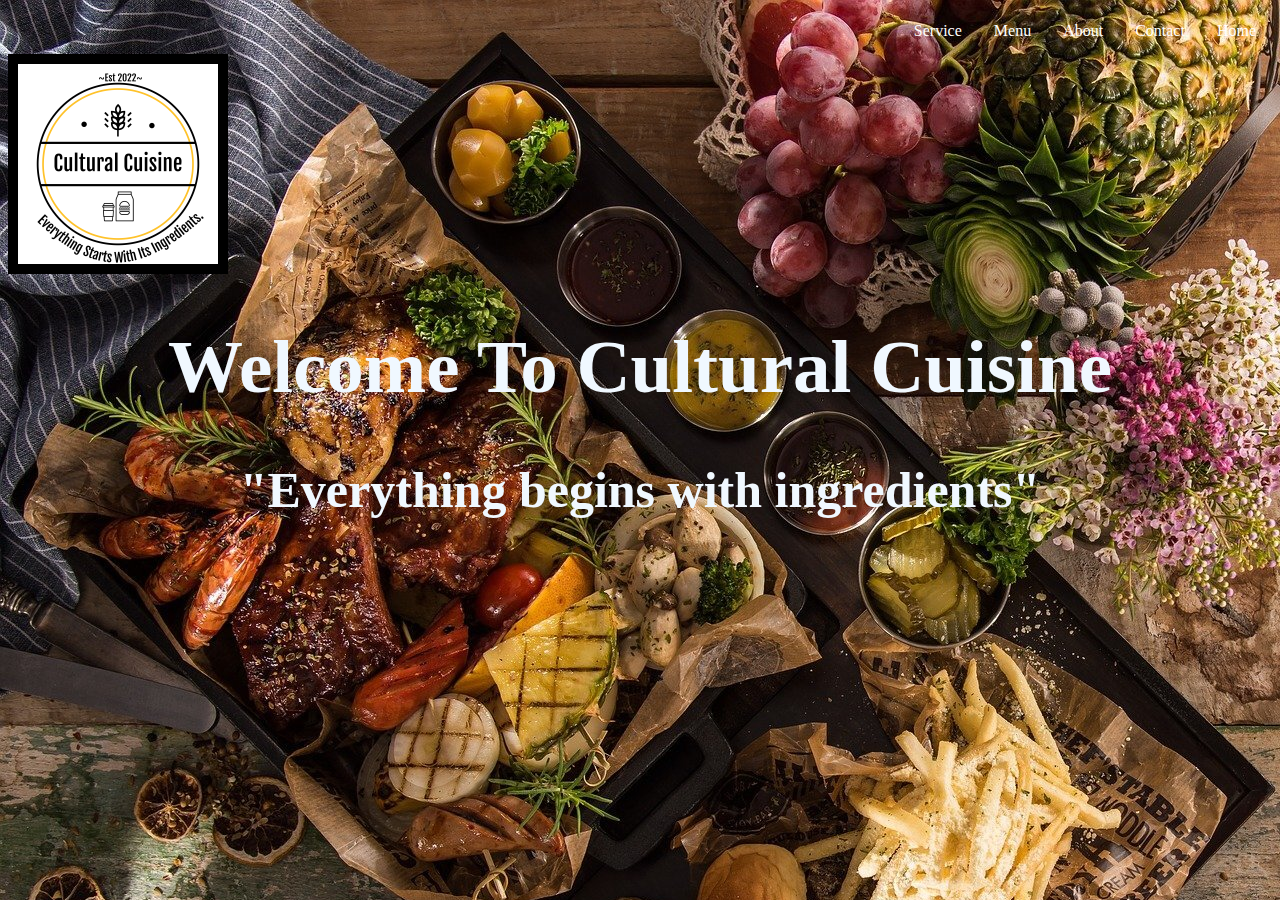
<file: index.html>
<!DOCTYPE html>
<html lang="en">
<head>
    <meta charset="UTF-8">
    <meta http-equiv="X-UA-Compatible" content="IE=edge">
    <meta name="viewport" content="width=device-width, initial-scale=1.0">
    <title>Culture Cuisine</title>
 <link rel="Landing_Page_Style.css">
</head>
<link rel="stylesheet" href="./Landing_Page_Style.css">
<body>
    <div class=".background"></div>
    <ul class="navbar">
      <li><a href="services.html">Service</a></li>
      <li><a href="portfolio.html">Menu</a></li>
      <li><a href="about.html">About</a></li>
      <li><a href="contact.html">Contact</a></li>
      <li><a href="index.html">Home</a></li>
        </div>
      </li>
    </ul>
<div class="logo">
<img src="./logo.png" >
</div>

<h1 style="color: aliceblue; font-size: 75px;" > Welcome To Cultural Cuisine</h1>
<h1 style="color: aliceblue; font-size: 50px;" > "Everything begins with ingredients"</h1>

 

</body>
</html>
</file>
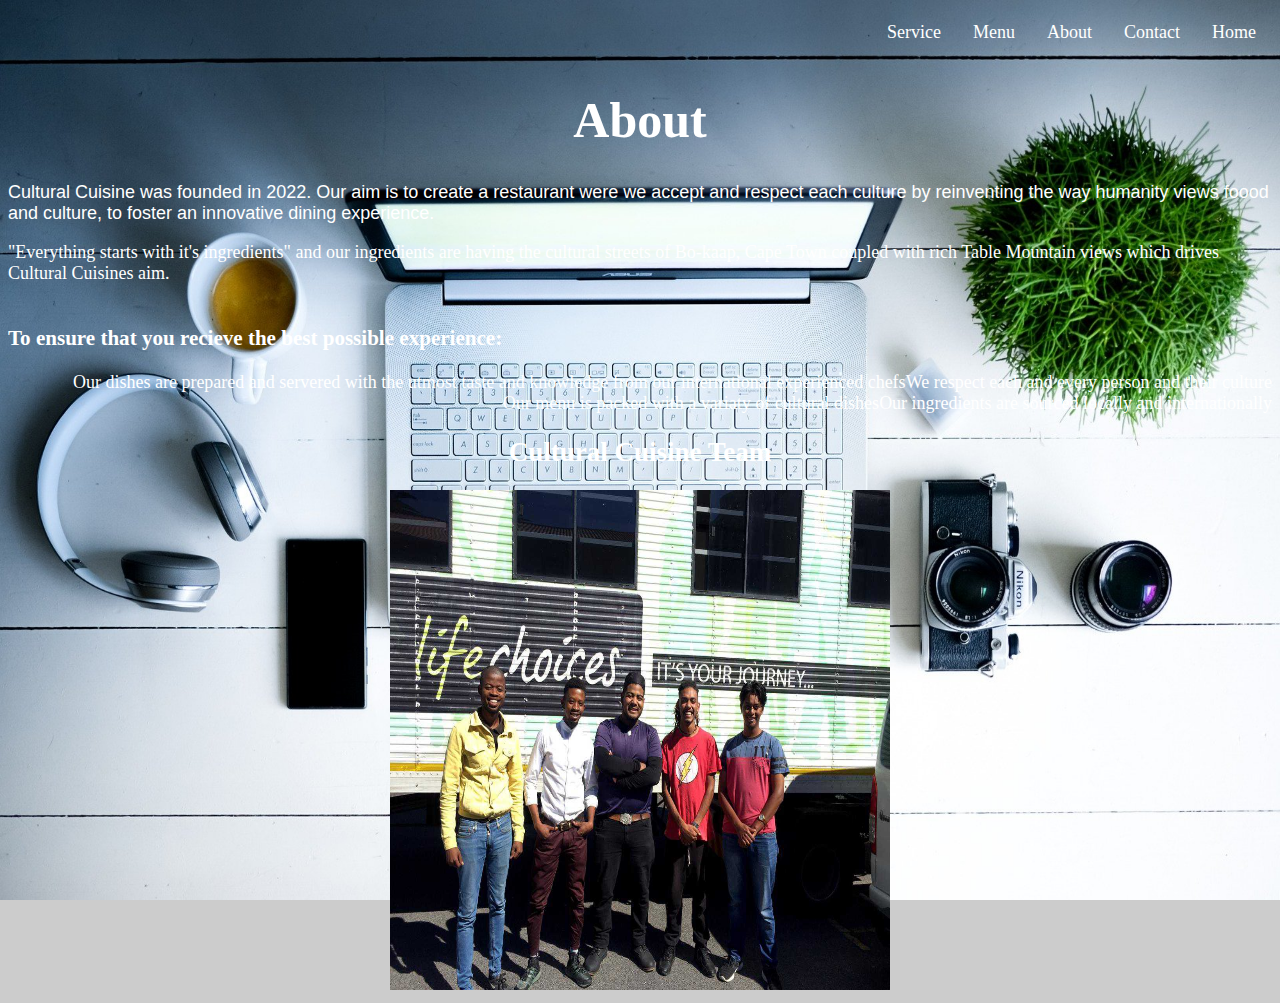
<file: about.html>
<!DOCTYPE html>
<html lang="en">
  <head>
    <style>
      body {
        background-image: url(./tm.jpg);
        background-repeat: no-repeat;
        background-attachment: fixed;
        background-size: 100% 100%;
      }
    </style>
    <meta charset="UTF-8" />
    <meta http-equiv="X-UA-Compatible" content="IE=edge" />
    <meta name="viewport" content="width=device-width, initial-scale=1.0" />
    <link rel="stylesheet" href="./style.css" />
    <title>About</title>
  </head>
  <body>
    <ul class="navbar">
      <li><a href="services.html">Service</a></li>
      <li><a href="portfolio.html">Menu</a></li>
      <li><a href="about.html">About</a></li>
      <li><a href="contact.html">Contact</a></li>
      <li><a href="index.html">Home</a></li>
    </ul>
    <h1 style="font-size: 50px">About</h1>
    <p>
      Cultural Cuisine was founded in 2022. Our aim is to create a restaurant
      were we accept and respect each culture by reinventing the way humanity
      views foood and culture, to foster an innovative dining experience.<br />
      <div>
        "Everything starts with it's ingredients" and our ingredients are having
        the cultural streets of Bo-kaap, Cape Town coupled with rich Table
        Mountain views which drives Cultural Cuisines aim.
      </div>
      <br />
    </p>
     
    <h3>To ensure that you recieve the best possible experience:</h3>
    <ul>
      <li>We respect each and every person and their culture</li>
      <li> Our dishes are prepared and servered with the utmost taste and knowledge from our international experienced chefs</li>
      <li>Our ingredients are sourced locally and internationally</li>
      <li>Our menu is packed with a variaty of cultural dishes</li>
    </ul>

    <h2>Cultural Cuisine Team</h2>
    <center><img src="./team.jpg" width="500px" height="500px" /></center>
  </body>
</html>
</file>
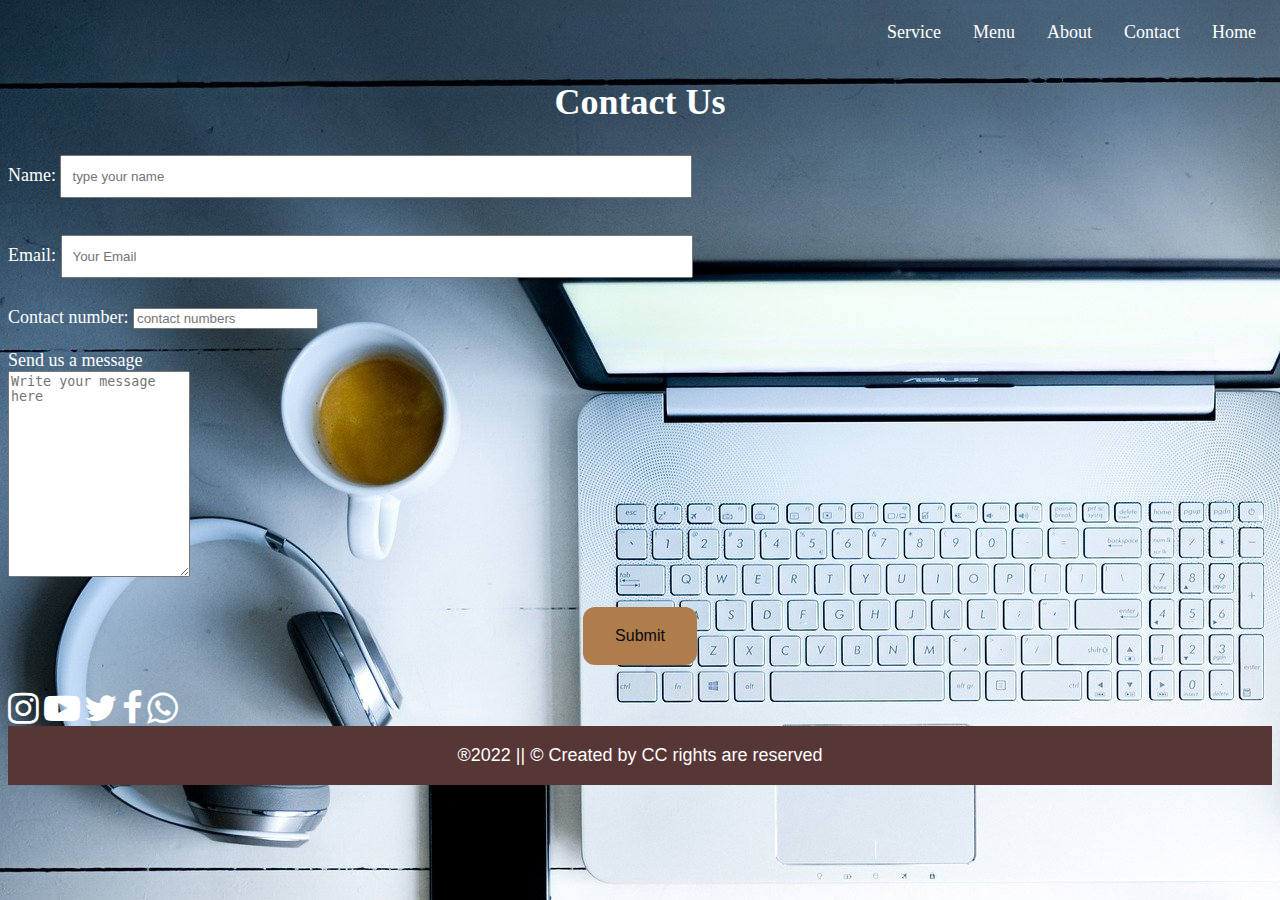
<file: contact.html>
<!DOCTYPE html>
<html lang="en">
<head>
    <meta charset="UTF-8">
    <meta http-equiv="X-UA-Compatible" content="IE=edge">
    <meta name="viewport" content="width=device-width, initial-scale=1.0">
    <link rel="stylesheet" href="https://cdnjs.cloudflare.com/ajax/libs/font-awesome/4.7.0/css/font-awesome.min.css">
    <link rel="stylesheet" href="style.css">
    <title>Contact Page</title>
</head>
<body> 
  <ul class="navbar">
    <li><a href="services.html">Service</a></li>
    <li><a href="portfolio.html">Menu</a></li>
    <li><a href="about.html">About</a></li>
    <li><a href="contact.html">Contact</a></li>
    <li><a href="index.html">Home</a></li>
    </li>
  </ul>       
  
    <div class="form">
    <form action="#">
        <h1> Contact Us </h1>
        <label for="fname">Name:</label>
        <input type="text" id="fname" placeholder= "type your name" name="fname"><br><br>

        <label for="fname">Email:</label>
        <input type="text" id="fname" placeholder="Your Email" name="fname"><br><br>

        <label for="fname">Contact number:</label>
        <input type="number" id="fname" placeholder="contact numbers" name="fname"><br><br>
        <label for="fname"> Send us a message</label>
        <div class="col-75">
            
            <textarea id="subject" name="subject" placeholder="Write your message here" style="height:200px"></textarea>
          </div><br>

         <center> <button class="button">Submit</i></button> </center>
         
      </form><br>
    </div>
      <div>
      <i class="fa fa-instagram" style="font-size:36px"></i>
      <i class="fa fa-youtube-play" style="font-size:36px"></i>
      <i class="fa fa-twitter" style="font-size:36px"></i>
      <i class="fa fa-facebook-f" style="font-size:36px"></i>
      <i class="fa fa-whatsapp" style="font-size:36px"> </i>
    </div>
    <footer>
        <p> &#174;2022 || &#169; Created by CC rights are reserved  </p>
       
      </footer>
</body>
</html>
</file>
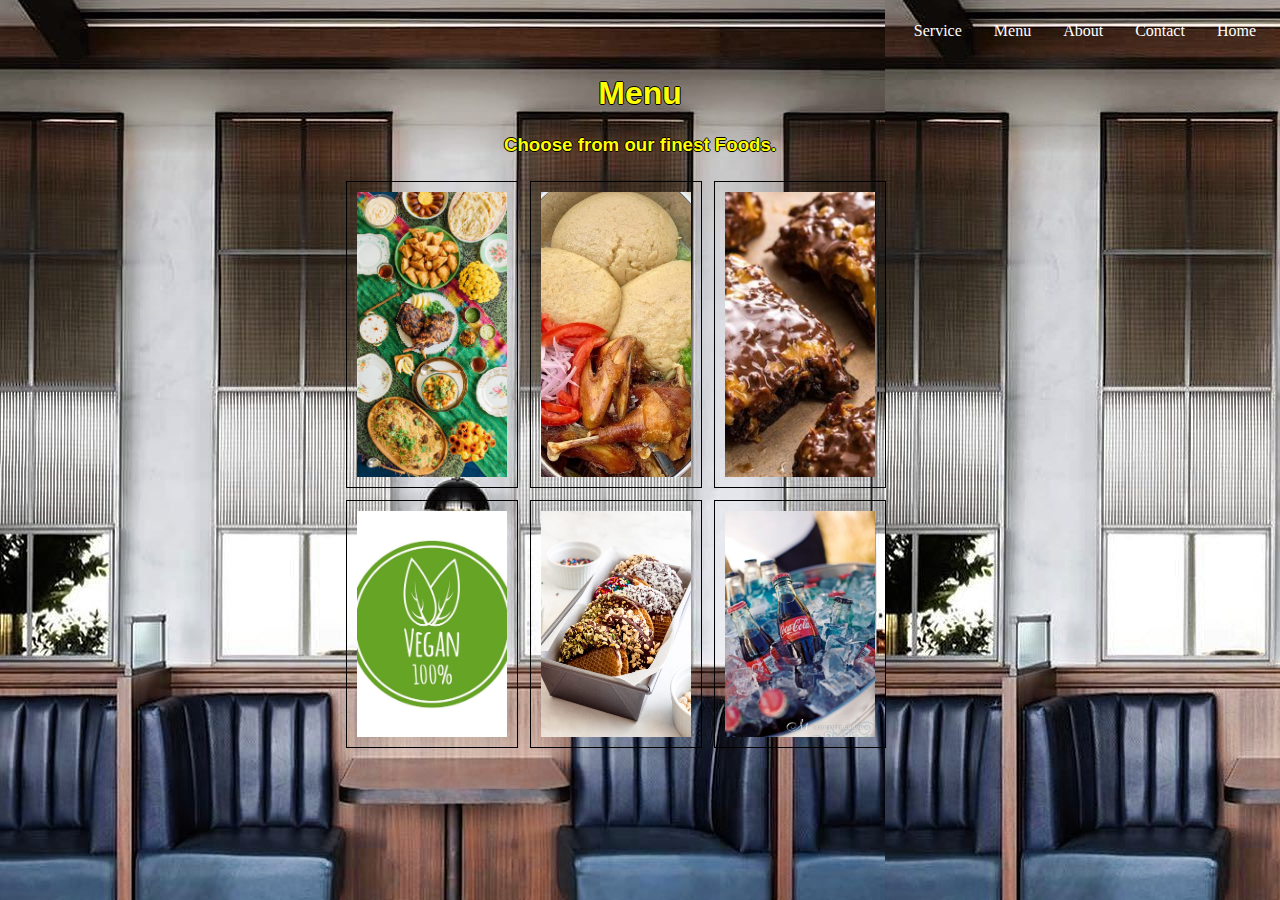
<file: portfolio.html>
<!DOCTYPE html>
<html lang="en">
  <head>
    <meta charset="UTF-8" />
    <meta http-equiv="X-UA-Compatible" content="IE=edge" />
    <meta name="viewport" content="width=device-width, initial-scale=1.0" />
    <title>Menu</title>
  </head>

  <body>
    <ul class="navbar">
      <li><a href="services.html">Service</a></li>
      <li><a href="portfolio.html">Menu</a></li>
      <li><a href="about.html">About</a></li>
      <li><a href="contact.html">Contact</a></li>
      <li><a href="index.html">Home</a></li>
        </div>
      </li>
    </ul>

    <div class="">
      <div class="text-center">
        <h1 class="section-heading text-uppercase">Menu</h1>
        <h3 class="section-subheading text-muted">
          Choose from our finest Foods.
        </h3>
      </div>
    </div>
    <div class="row">
      <div class="column">
        <img src="Halaal.jpg" alt="Halaal Delight" width="100%" height="100%" />
        <div class="overlay">Halaal</div>
      </div>
      <div class="column">
        <img
          src="African Delight.jpg"
          alt="African Cuisine"
          width="100%"
          height="100%"
        />
        <div class="overlay">African Cuisine</div>
      </div>
      <div class="column">
        <img
          src="Munchy Snacks.jpg"
          alt="Munchy Delight"
          width="100%"
          height="100%"
        />
        <div class="overlay">Munchies</div>
      </div>
      <div class="column">
        <img
          src="Vegan Logo.jpg"
          alt="Vegan Lovers"
          width=" 100%"
          height="100%"
        />
        <div class="overlay">Vegan</div>
      </div>
      <div class="column">
        <img
          src="./Dessert.jpg"
          alt="Dessert Delight"
          width="100%"
          height="100%"
        />
        <div class="overlay">Dessert</div>
      </div>
      <div class="column">
        <img src="./Beverages.jpg" alt="Beverages" width="100%" height="100%" />
        <div class="overlay">Beverages</div>
      </div>
    </div>

    <link rel="stylesheet" href="/FoodMenu.css" />
  </body>
</html>
</file>
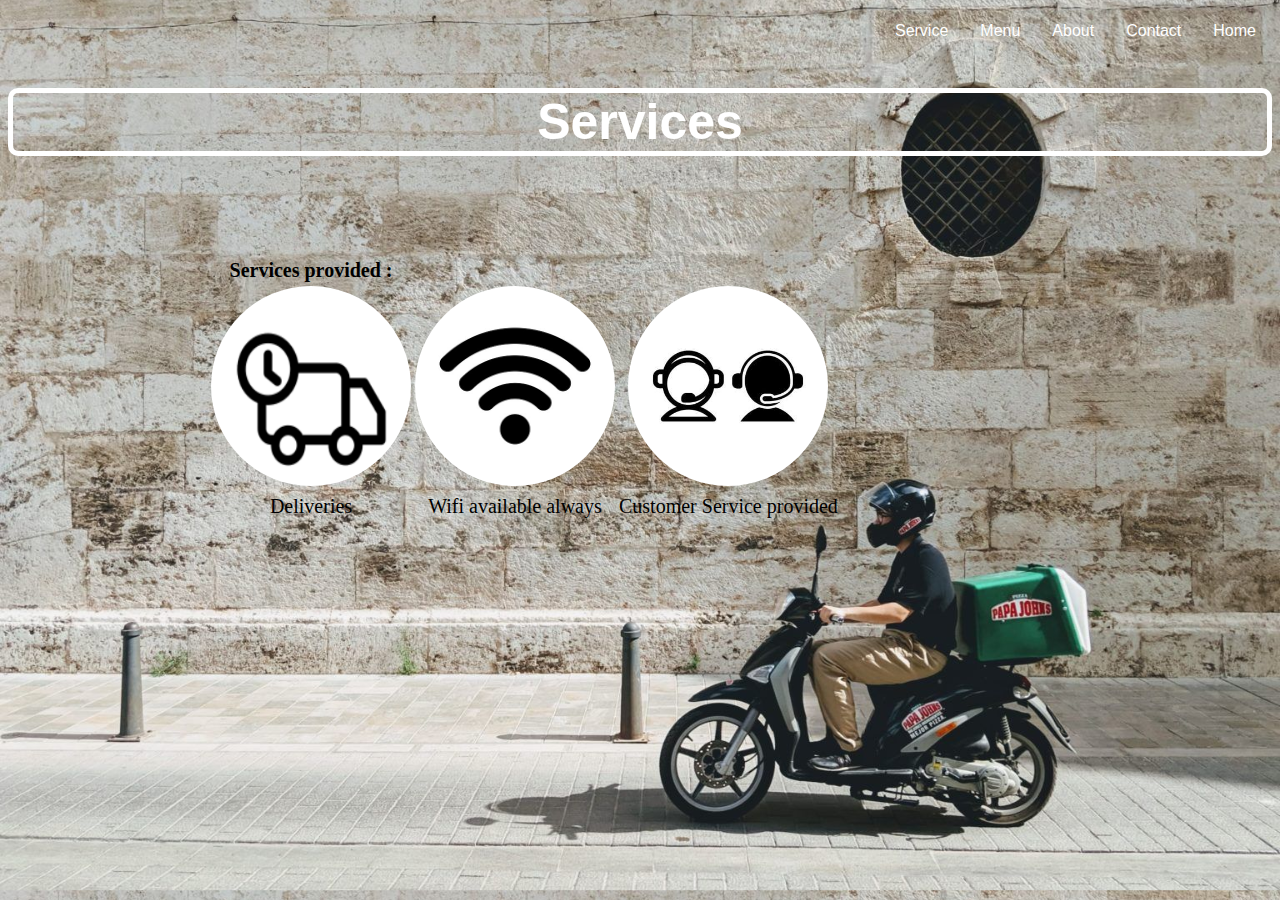
<file: services.html>
<!DOCTYPE html>
<html lang="en">
 <head>
   <!-- CSS always linked in head -->
    <link rel="stylesheet" href="./services.css" />
    <meta charset="UTF-8" />
    <meta http-equiv="X-UA-Compatible" content="IE=edge" />
    <meta name="viewport" content="width=device-width, initial-scale=1.0" />
    <title>Services</title>
  </head>
  <body>
    
      <!-- list style type ,to change type of list -->
        <ul class="navbar">
      <li><a href="services.html">Service</a></li>
      <li><a href="portfolio.html">Menu</a></li>
      <li><a href="about.html">About</a></li>
      <li><a href="contact.html">Contact</a></li>
      <li><a href="index.html">Home</a></li>
        </div>
      </li>
    </ul>
    <h1>Services</h1>
    <table>
      <th>Services provided :</th>
      <tr>
        <!-- colspan
        rowspan -->
        <td><img src="./truck.png" alt="truck" /></td>
        <td><img src="./wifi.jpg" alt="wifi" /></td>
        <td><img src="./customer.jpg" alt="customer service"/></td>
      </tr>
      <tr>
        <td>Deliveries</td>
        <td>Wifi available always</td>
        <td>Customer Service provided</td>
      </tr>
    </table>
    <!-- Scripts always before body closing tag -->
  </body>
</html>
</file>
<file: Landing_Page_Style.css>
body {
    background-image: url("Platter.jpg")  ;
  }
  
  div.logo {
    position: static;
    width: 200px;
    height: 200px;
    border: 10px solid #000000;
  
  }
  
  
   h1 {
     text-align: center;
   }
  
   ul {
    list-style-type: none;
    margin: 0;
    padding: 0;
    overflow: hidden;
    background-color: transparent;
  }
  li {
    float: right;
  }
  li a,
  .dropbtn {
    display: inline-block;
    color: white;
    text-align: center;
    padding: 14px 16px;
    text-decoration: none;
  }
  li a:hover,
  .dropdown:hover .dropbtn {
    background-color: rgba(52, 59, 248, 0.918);
  }
  li.dropdown {
    display: inline-block;
  }
  background-image: url("Platter.jpg")  ;
}

div.logo {
  position: static;
  width: 200px;
  height: 200px;
  border: 10px solid #000000;

}


 h1 {
   text-align: center;
 }

 ul {
  list-style-type: none;
  margin: 0;
  padding: 0;
  overflow: hidden;
  background-color: transparent;
}

li a,
.dropbtn {
  display: inline-block;
  color: white;
  text-align: center;
  padding: 14px 16px;
  text-decoration: none;
}
li a:hover,
.dropdown:hover .dropbtn {
  background-color: rgba(52, 59, 248, 0.918);
}
li.dropdown {
  display: inline-block;
}

.navbar {
  display: flex;
  justify-content: flex-end;
}
</file>
<file: style.css>
h1 {
  text-align: center;
  color: white;
}

h2 {
  text-align: center;
  color: white;
}

p {
  color: white;
}

h3 {
  color: white;
}

ul,
li {
  color: white;
}

div {
  color: white;
}
h1 {
  text-align: center;
}
ul {
  list-style-type: none;
  margin: 0;
  padding: 0;
  overflow: hidden;
  background-color: transparent;
}

li a,
.dropbtn {
  display: inline-block;
  color: white;
  text-align: center;
  padding: 14px 16px;
  text-decoration: none;
}
li a:hover,
.dropdown:hover .dropbtn {
  background-color: rgba(52, 59, 248, 0.918);
}
li.dropdown {
  display: inline-block;
}
.navbar {
  display: flex;
  justify-content: flex-end;
}
}
ul {
 list-style-type: none;
 margin: 0;
 padding: 0;
 overflow: hidden;
 background-color: transparent;
}
li {
 float: right;
}
li a,
.dropbtn {
 display: inline-block;
 color: white;
 text-align: center;
 padding: 14px 16px;
 text-decoration: none;
}
li a:hover,
.dropdown:hover .dropbtn {
 background-color: rgba(52, 59, 248, 0.918);
}
li.dropdown {
 display: inline-block;
}





body {
    background-image: url("./computer-2982270_1920.jpg");
    background-color: #cccccc;
    font-size: large;
    font-family: cursive;
   }
   input[type=text] {
    width: 50%;
    padding: 12px 10px;
    margin: 8px 0;
    box-sizing: border-box;
  }

  .button {
    background-color: #af7d4c;
    border: none;
    color:rgb(8, 10, 10);
    padding: 20px 32px;
    text-align: center;
    text-decoration: none;
    display: inline-block;
    font-size: 16px;
    margin: 4px 2px;
    cursor: pointer;
    border-radius: 12px;
    animation-name: example;
  animation-duration: 100s;
  
  }
  h1{
    text-align: center;
    
  }
  footer {
    text-align: center;
    padding: 1px;
    background-color: rgb(87, 54, 54);
    color: white;
  }
p{
    font-family: Arial, Helvetica, sans-serif;
}

@keyframes example {
    0%   {background-color: red;}
    15%  {background-color: rgb(255, 153, 0);}
    25%  {background-color: yellow;}
    35%  {background-color: rgb(34, 255, 0);}
    50%  {background-color: rgb(0, 204, 255);}
    100% {background-color: rgb(75, 0, 128);}
  }
</file>
<file: FoodMenu.css>
foodlayout {
  margin: 0;
  padding: 0;
  box-sizing: border-box;
  align-items: center;
}

.row {
  display: flex;
  flex-wrap: wrap;
  max-width: 600px;
  margin-inline: auto;
}

.column {
  width: 25%;
  padding: 10px;
  border: 1px solid black;
  margin: 1%;
  position: relative;
}

img {
    display:block;
  width: 100%;
  object-fit: cover;
  height: 100%;
}

@media screen and (max-width: 500px) {
  .column {
    width: 100%;
  }
}

h1 {
  font-family: sans-serif;
  text-align: center;
  color: yellow;
  text-shadow: -1px 0 black, 0 1px black, 1px 0 black, 0 -1px black;
}

h3 {
  font-family: sans-serif;
  text-align: center;
  color: yellow;
  text-shadow: -1px 0 black, 0 1px black, 1px 0 black, 0 -1px black;
}

.container {
  position: relative;
  width: 100%;
  max-width: fit-content;
}

.overlay {
  position: absolute;
  top: 0;
  bottom: 0;
  background: rgb(255, 253, 253);
  background: rgba(255, 255, 255, 0.5);
  color: black;
  width: 75%;
  transition: 0.5s ease;
  opacity: 0;
  color: black;
  font-size: 25px;
  padding: 20px;
  text-align: center;
  
}

.column:hover .overlay {
  opacity: 1;
}

body{
    background-image: url(./Dining.jpg);
}

ul {
  list-style-type: none;
  margin: 0;
  padding: 0;
  overflow: hidden;
  background-color: transparent;
}
li a,
.dropbtn {
  display: inline-block;
  color: white;
  text-align: center;
  padding: 14px 16px;
  text-decoration: none;
}
li a:hover,
.dropdown:hover .dropbtn {
  background-color: rgba(52, 59, 248, 0.918);
}
li.dropdown {
  display: inline-block;
}
.navbar {
  display: flex;
  justify-content: flex-end;
}
</file>
<file: services.css>
h1 {
  text-align: center;
}
ul {
  list-style-type: none;
  margin: 0;
  padding: 0;
  overflow: hidden;
  background-color: transparent;
  font-family: -apple-system, BlinkMacSystemFont, "Segoe UI", Roboto, Oxygen,
    Ubuntu, Cantarell, "Open Sans", "Helvetica Neue", sans-serif;
}
li a,
.dropbtn {
  display: inline-block;
  color: white;
  text-align: center;
  padding: 14px 16px;
  text-decoration: none;
}
li a:hover,
.dropdown:hover .dropbtn {
  background-color: rgba(52, 59, 248, 0.918);
  border-style: groove;
  border-style: solid;
  border-width: 5px;
  border-radius: 10px;
}
li.dropdown {
  display: inline-block;
}
.navbar {
  display: flex;
  justify-content: flex-end;
}
.header {
  background-color: #f1f1f1;
  text-align: center;
  padding: 20px;
}
body {
  background-color: deepskyblue;
  background-image: url(./deliver.jpg);
  background-size: cover;
  background-position: center;
}

h1 {
  border-style: groove;
  border-style: solid;
  border-width: 5px;
  border-radius: 10px;
  font-family: -apple-system, BlinkMacSystemFont, "Segoe UI", Roboto, Oxygen,
    Ubuntu, Cantarell, "Open Sans", "Helvetica Neue", sans-serif;
  font-size: 50px;
  color: white;
  text-align: center;
}

table {
  margin: 100px 200px 300px;
  font-family: fantasy;
  text-align: center;
  font-size: 20px;
}
img {
  border-radius: 50%;
  width: 200px;
  height: 200px;
}
</file>
